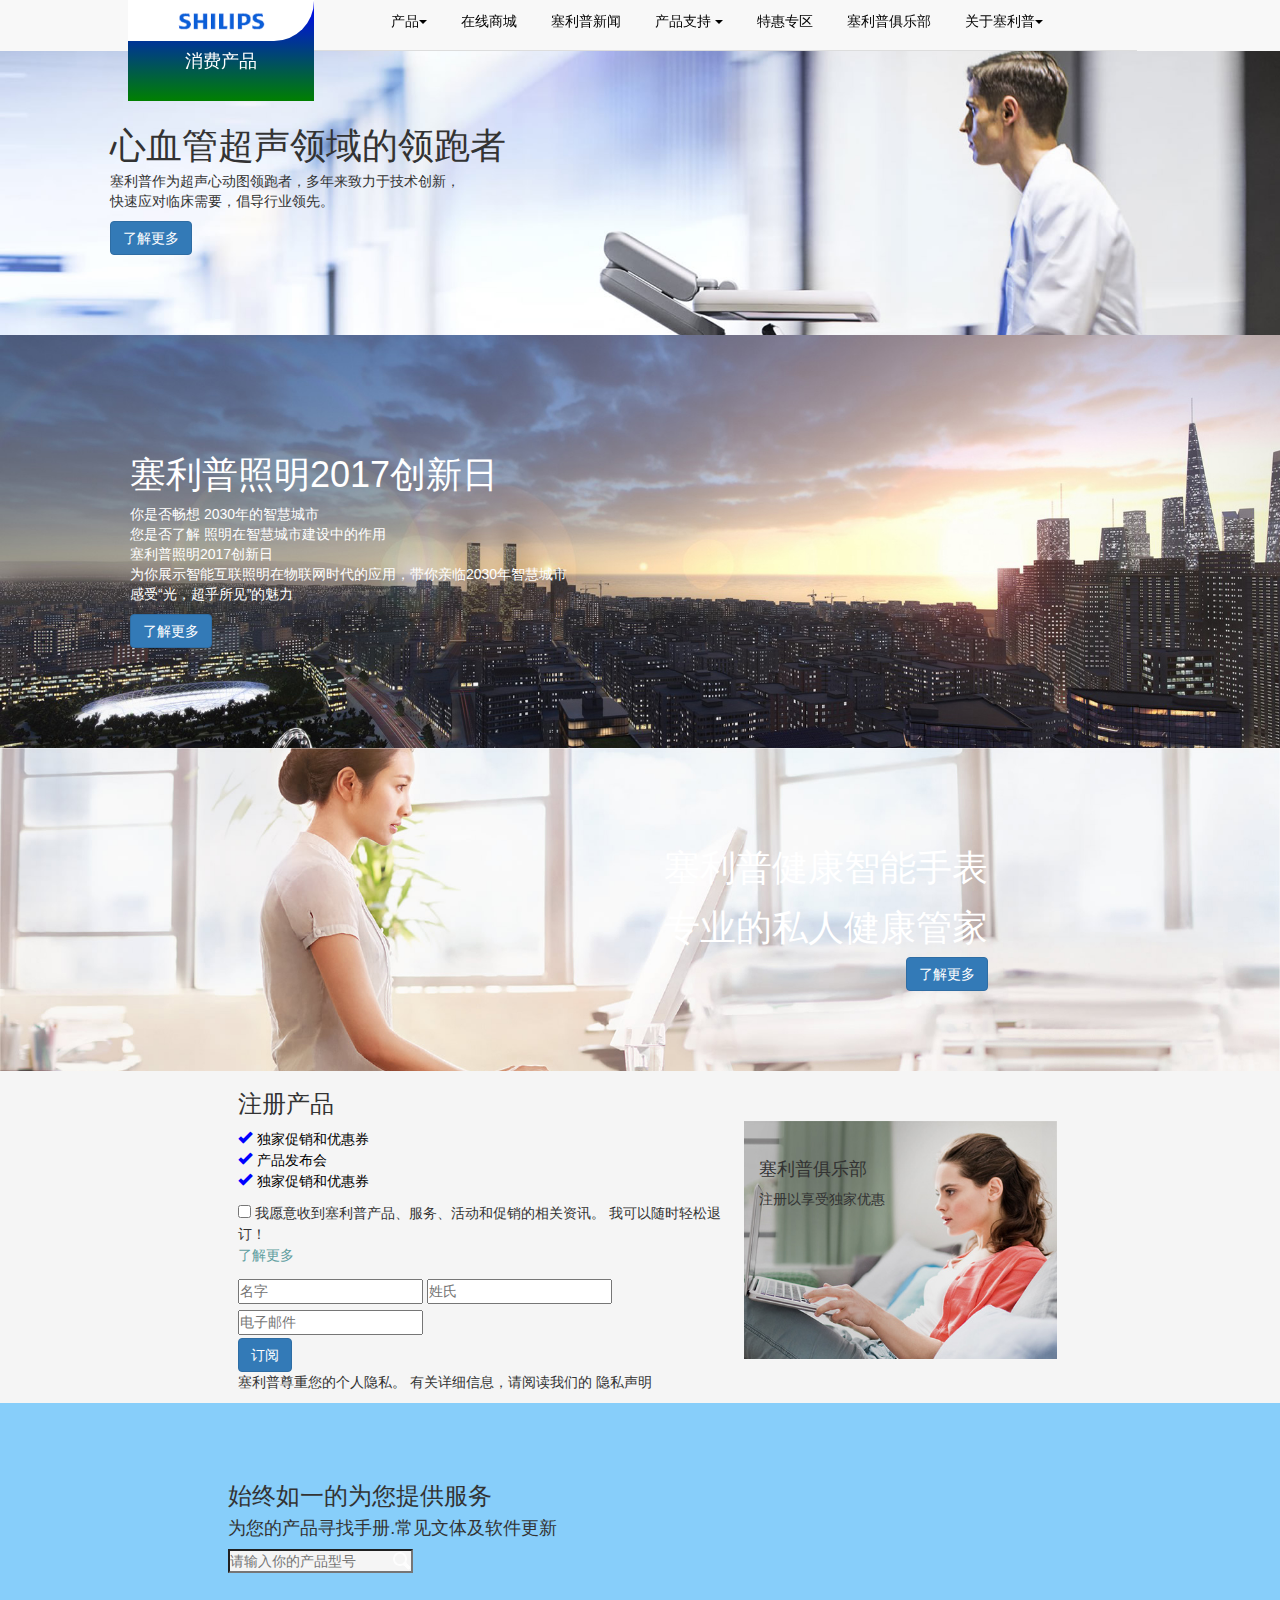
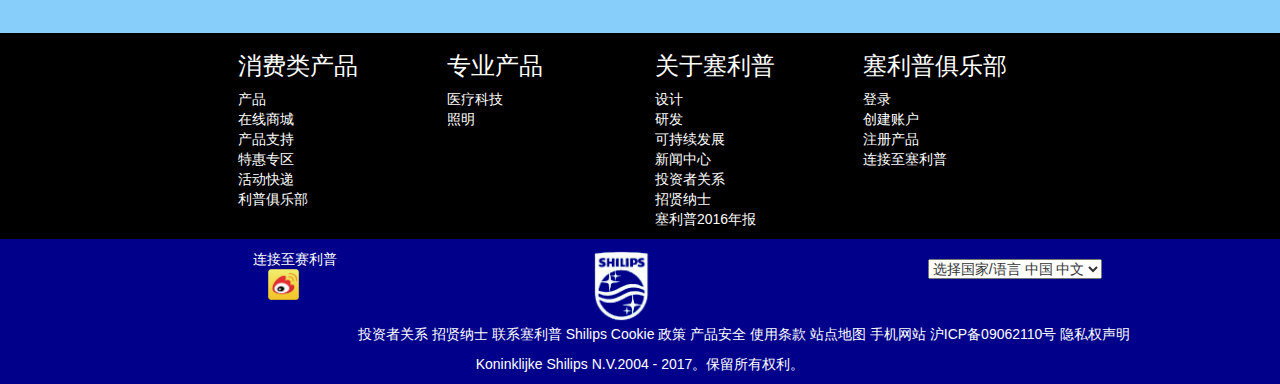
<file: index.html>
<!DOCTYPE html>
<html>
	<head>
		<meta charset="utf-8" />
		<title>塞立普</title>
		<link rel="stylesheet" type="text/css" href="bootstarp/css/bootstrap.css"/>
		<script src="js/jquery-3.3.1.min.js" type="text/javascript" charset="utf-8"></script>
		<script src="bootstarp/js/bootstrap.js" type="text/javascript" charset="utf-8"></script>
		<link rel=" icon" href="img/shilips.ico" />
<link rel="stylesheet" href="css/new_file.css" />
	</head>
	<body>
		<div class="container "id="one" >
			<div class="row">
				<div class="col-sm-12" style="margin: 0 ;padding: 0;width:100%;">
					<div class="navbar navbar-default navbar-fixed-top"
						style="width:100%;border: none;background-color: none;">
						<div class="container-fluid "style="width: 80%;">
						<div class="navbar-header">
						<!--自适应标识-->
						<button class="navbar-toggle" data-toggle ="collapse" data-target = "#menu">
						<span class="sr-only"></span>
					    <span class="icon-bar"></span>
						<span class="icon-bar"></span>
						<span class="icon-bar"></span>
						</button>
						<!--logo部分-->
						
						<div class="navbar-brand "id="logo">
							<div class=" hidden-md hidden-lg"id="l2">
								 <img src="img/Philips_brand_logo_all_BR.png"/>
							</div>
						<div class="logos hidden-sm hidden-xs ">
						    <div class="rt">
						    	    <img src="img/Philips_brand_logo_all_BR.png"/>
						    </div>
						    
						 <p class="p"><span>消费产品</span></p>
						 <p class="p1"><a href="new_file.html"style="color: white;">产品</a></p>
						 
						</div>
						
						</div>
					     
						</div>
							
					<!--	以上为标识-->
						<div class=" collapse navbar-collapse"id="menu">
							
							<ul class="nav nav-tabs"style="margin: 0 auto;">
								<li class="dropdown"><a href="#" class="btn" data-toggle = "dropdown">产品<span class="caret"></span></a>
									
								<ul class="dropdown-menu pull-left">
							    <li><a href="#">视听产品</a></li>
								<li><a href="#">个人护理</a></li>
								<li><a href="#">母婴护理</a></li>
								<li><a href="#">厨房及家居</a></li>
								<li><a href="#">照明</a></li>
								<li><a href="#">健康</a></li>
								<li><a href="#">汽车</a></li>
								<li><a href="#">电脑产品、显示器和电话</a></li>
								<li><a href="#">附件</a></li>
								</ul>		
							  </li>
								<li><a href="#">在线商城</a></li>
								<li><a href="#">塞利普新闻</a></li>
								<li class="dropdown"><a href="#" data-toggle = "dropdown" class="btn">产品支持 <span class="caret"></span></a>
						
							<ul class="dropdown-menu pull-left">
							    <li><a href="#">支持主页</a></li>
								<li><a href="#"> 查找产品</a></li>
								<li><a href="#">查找客服中心</a></li>
								<li><a href="#">联系我们</a></li>
								<li><a href="#">购买附件</a></li>
							</ul>			
						</li>
  
								<li><a href="#">特惠专区</a></li>
								<li><a href="#">塞利普俱乐部</a></li>
								
								<li class="dropdown"><a href="#" class="btn" data-toggle = "dropdown">关于塞利普<span class="caret"></span>	 </a>
							     <ul class="dropdown-menu">
							    <li><a href="#">公司概况</a></li>
								<li><a href="#">设计</a></li>
								<li><a href="#">研发</a></li>
								<li><a href="#">可持续发展</a></li>
								<li><a href="#">新闻中心</a></li>
								<li><a href="#">投资者关系</a></li>
								</ul>		
								
							</li>
							</ul>
							
   
							
						</div>
						
					</div>
					
					</div>
					
				</div>
			</div>
		</div>
		
		<div class="container hidden-sm hidden-xs"id="two">
			<div class="row ">
			<div class="col-md-12  ">
				<div class="col-sm-9 text-left ">
				<h1>心血管超声领域的领跑者</h1>
				<p>塞利普作为超声心动图领跑者，多年来致力于技术创新，<br />快速应对临床需要，倡导行业领先。</p>
				<input type="button" class="btn btn-primary"value="了解更多" />
				</div>
				</div>
			</div>
		</div>
		
		<div class="container hidden-lg hidden-md"id="twoo">
			<div class="row ">
			<div class="col-md-12  ">
				<img src="img/ultrasound-l.jpg"/>
				<h3>心血管超声领域的领跑者</h3>
				<p>塞利普作为超声心动图领跑者，多年来致力于技术创新，<br />快速应对临床需要，倡导行业领先。</p>
				<input type="button" class="btn btn-primary"value="了解更多" />
				</div>
				</div>
			</div>
		</div>
		
		
		
		
		
		
		<div class="container hidden-sm hidden-xs"id="three">
			<div class="row">
			<div class="col-md-12">
				<div class="col-sm-9 text-left ">
			
               <h1>  塞利普照明2017创新日</h1>
				<p>你是否畅想 2030年的智慧城市<br />
					您是否了解 照明在智慧城市建设中的作用<br />
					塞利普照明2017创新日<br />
					为你展示智能互联照明在物联网时代的应用，带你亲临2030年智慧城市<br />
					感受“光，超乎所见”的魅力</p>
				<input type="button" class="btn btn-primary"value="了解更多" />
				</div>
				</div>
			</div>
		</div>
		<div class="container hidden-md hidden-lg"id="three2">
			<div class="row">
			<div class="col-md-12">
				<img src="img/li-l.jpg"/>
				<div class="col-sm-9 text-left ">
			
               <h2>  塞利普照明2017创新日</h2>
				<p>你是否畅想 2030年的智慧城市<br />
					您是否了解 照明在智慧城市建设中的作用<br />
					塞利普照明2017创新日<br />
					为你展示智能互联照明在物联网时代的应用，带你亲临2030年智慧城市<br />
					感受“光，超乎所见”的魅力</p>
				<input type="button" class="btn btn-primary"value="了解更多" />
				</div>
				</div>
			</div>
		</div>
		
		
		<div class="container hidden-sm hidden-xs"id="four">
			<div class="row">
			<div class="col-md-12">
				<div class="col-sm-10 text-right ">
			
               <h1> 塞利普健康智能手表</h1>
				<h1>专业的私人健康管家</h1>
				<input type="button" class="btn btn-primary"value="了解更多" />
				</div>
				</div>
			</div>
		</div>
		
		<div class="container hidden-md hidden-lg"id="four1">
			<div class="row">
			<div class="col-md-12">
				<img src="img/philips-watch-left-l.jpg"/>
				<div class="col-sm-10 text-left ">
			
               <h4> 塞利普健康智能手表</h4>
				<h4>专业的私人健康管家</h4>
				<input type="button" class="btn btn-primary"value="了解更多" />
				</div>
				</div>
			</div>
		</div>
		<div class="container hidden-sm hidden-xs"id="five">
			<div class="row">
			<div class="col-md-12">
				<div class="col-sm-2">
					
				</div>
				<div class="col-md-5 col-xs-12 text-left"id="five1">
					<h3>注册产品</h3>
					<ul>
						<li><a href="#"class="glyphicon glyphicon-ok"><span>独家促销和优惠券</span></a></li>
						<li><a href="#"class="glyphicon glyphicon-ok"><span>产品发布会</span></a></li>
						<li><a href="#"class="glyphicon glyphicon-ok"><span>独家促销和优惠券</span></a></li>
					</ul>
					
                    <input type="checkbox" name="" id="" value="" />
                    <span>我愿意收到塞利普产品、服务、活动和促销的相关资讯。 我可以随时轻松退订！ </span>
                   <p ><a href="#"style="color: cadetblue;">了解更多</a></p> 
						<form action="" method="post" id="five2">
							<input type="text"placeholder="名字"/>
							<input type="text"placeholder="姓氏"/><br />
							<input type="email" name="" id="" value=""placeholder="电子邮件" /><br />
							<button class="btn btn-primary">订阅</button>
					</form>
					<p>塞利普尊重您的个人隐私。 有关详细信息，请阅读我们的 隐私声明</p>
				</div>
				<div class="col-md-3 col-sm-12 col-xs-12"id="fif">
					<div class="f">
						<h4>塞利普俱乐部</h4>
				<p>注册以享受独家优惠</p>
					</div>
				
				</div>
				<div class="col-sm-2">
					
				</div>
				</div>
			</div>
		</div>
		
		
		<div class="container hidden-md hidden-lg"id="five2">
			<div class="row">
			<div class="col-md-12">
				<div class="col-sm-2">
					
				</div>
				<div class="col-md-5 col-xs-12 text-left"id="five22">
					<h3>注册产品</h3>
					<ul>
						<li><a href="#"class="glyphicon glyphicon-ok"><span>独家促销和优惠券</span></a></li>
						<li><a href="#"class="glyphicon glyphicon-ok"><span>产品发布会</span></a></li>
						<li><a href="#"class="glyphicon glyphicon-ok"><span>独家促销和优惠券</span></a></li>
					</ul>
					
                    <input type="checkbox" name="" id="" value="" />
                    <span>我愿意收到塞利普产品、服务、活动和促销的相关资讯。 我可以随时轻松退订！ </span>
                   <p ><a href="#"style="color: cadetblue;">了解更多</a></p> 
						<form action="" method="post" id="five222">
							<input type="text"placeholder="名字" class="form-control"/><br />
							<input type="text"placeholder="姓氏" class="form-control"/><br />
							<input type="email" name="" id="" value=""placeholder="电子邮件" class="form-control" /><br />
							<button class="btn btn-primary">订阅</button>
					</form>
					<p>塞利普尊重您的个人隐私。 有关详细信息，请阅读我们的 隐私声明</p>
				</div>
				<div class="col-md-3 col-sm-12 col-xs-12"id="fif">
					<div class="f">
						<h4>塞利普俱乐部</h4>
				<p>注册以享受独家优惠</p>
					</div>
				
				</div>
				<div class="col-sm-2">
					
				</div>
				</div>
			</div>
		</div>
		
		
		<div class="container">
			<div class="row">
				<div class="col-md-12"id="six">
					<div class="col-sm-2">
					
				    </div>
					 <div class="col-md-4 text-left"id="bg">
						<h3>始终如一的为您提供服务</h3>
						<h4>为您的产品寻找手册.常见文体及软件更新</h4>
						<input type="text" name="" id="" value=""placeholder="请输入你的产品型号"/>
					</div>
				   <div class="col-sm-6">
					
				    </div>
				</div>
			</div>
		</div>
		<div class="container"id="seven">
			<div class="row">
				<div class="col-sm-12">
					<div class="col-sm-2">
						
					</div>
					<div class="col-sm-2">
						<h3>消费类产品</h3>
						<ul>
							<li>产品</li>
							<li>在线商城</li>
							<li>产品支持</li>
							<li>特惠专区</li>
							<li>活动快递</li>
							<li>利普俱乐部</li>
						</ul>
					</div>
				

					<div class="col-sm-2">
							<h3>专业产品</h3>
						<ul>
							<li>医疗科技</li>
							<li>照明</li>
							
						</ul>
					</div>
					<div class="col-sm-2">
							<h3>关于塞利普</h3>
						<ul>
							<li>设计</li>
							<li>研发</li>
							<li>可持续发展</li>
							<li>新闻中心</li>
							<li>投资者关系</li>
							<li>招贤纳士</li>
							<li>塞利普2016年报</li>
						</ul>
					</div>
					<div class="col-sm-2">
							<h3>塞利普俱乐部</h3>
						<ul>
						
							<li>登录</li>
							<li>创建账户</li>
							<li>注册产品</li>
							<li>连接至塞利普</li>
						</ul>
					</div>
					<div class="col-sm-2">
						
					</div>
				</div>
			</div>
		</div>
		
		<div class="container hidden-sm hidden-xs"id='eight'>
			<div class="row">
				<div class="col-sm-12">
					
					<div class="col-sm-2">	</div>
					<div class="col-sm-10">
						<div class="row">
							
						
						<div class="col-sm-4"id="eee">
							<a href="#">连接至赛利普</a><br />
							<img src="img/weibo.png"/>
						</div>
							<div class="col-sm-4"id="e">
							<img src="img/footlogo.png"/>
						</div>
							<div class="col-sm-4"id="ee">
							<select name="">
								<option value="">选择国家/语言 中国 中文</option>
								<option value=''>中国 中文</option>
								<option value="">中国 中文</option>
								<option value=" ">中国 中文</option>
							</select>
						</div>
							<div class="col-sm-4">
							
						</div>
						</div>
						
						
					</div>
					<div class="col-sm-2">	</div>
					<div class="booter text-center">
						<p>投资者关系 招贤纳士 联系塞利普 Shilips Cookie 政策 产品安全 使用条款 站点地图 手机网站 沪ICP备09062110号 隐私权声明</p>
						<p>  Koninklijke Shilips N.V.2004 - 2017。保留所有权利。</p>
					</div>
				</div>
			</div>
		</div>
			<div class="container hidden-md hidden-lg"id='eight11'>
			<div class="row">
				<div class="col-sm-12">
					<div class="col-sm-2">	</div>
					<div class="col-sm-10">
						<div class="row">
							<div class="col-sm-4"id="e1">
							<img src="img/footlogo.png"/>
						</div>
						
						<div class="col-sm-4"id="eee1">
							<a href="#">连接至赛利普</a><br />
							<img src="img/weibo.png"/>
						</div>
							
							<div class="col-sm-4"id="ee1">
							<select name="">
								<option value="">选择国家/语言 中国 中文</option>
								<option value=''>中国 中文</option>
								<option value="">中国 中文</option>
								<option value=" ">中国 中文</option>
							</select>
						</div>
							<div class="col-sm-4">
							
						</div>
						</div>
						<div class="booter1">
						<p>投资者关系 招贤纳士 联系塞利普 Shilips Cookie 政策 产品安全 使用条款 站点地图 手机网站 沪ICP备09062110号 隐私权声明</p>
						<p>  Koninklijke Shilips N.V.2004 - 2017。保留所有权利。</p>
						</div>
						
					</div>
					<div class="col-sm-2">	</div>
				</div>
			</div>
		</div>
	</body>
</html>
</file>
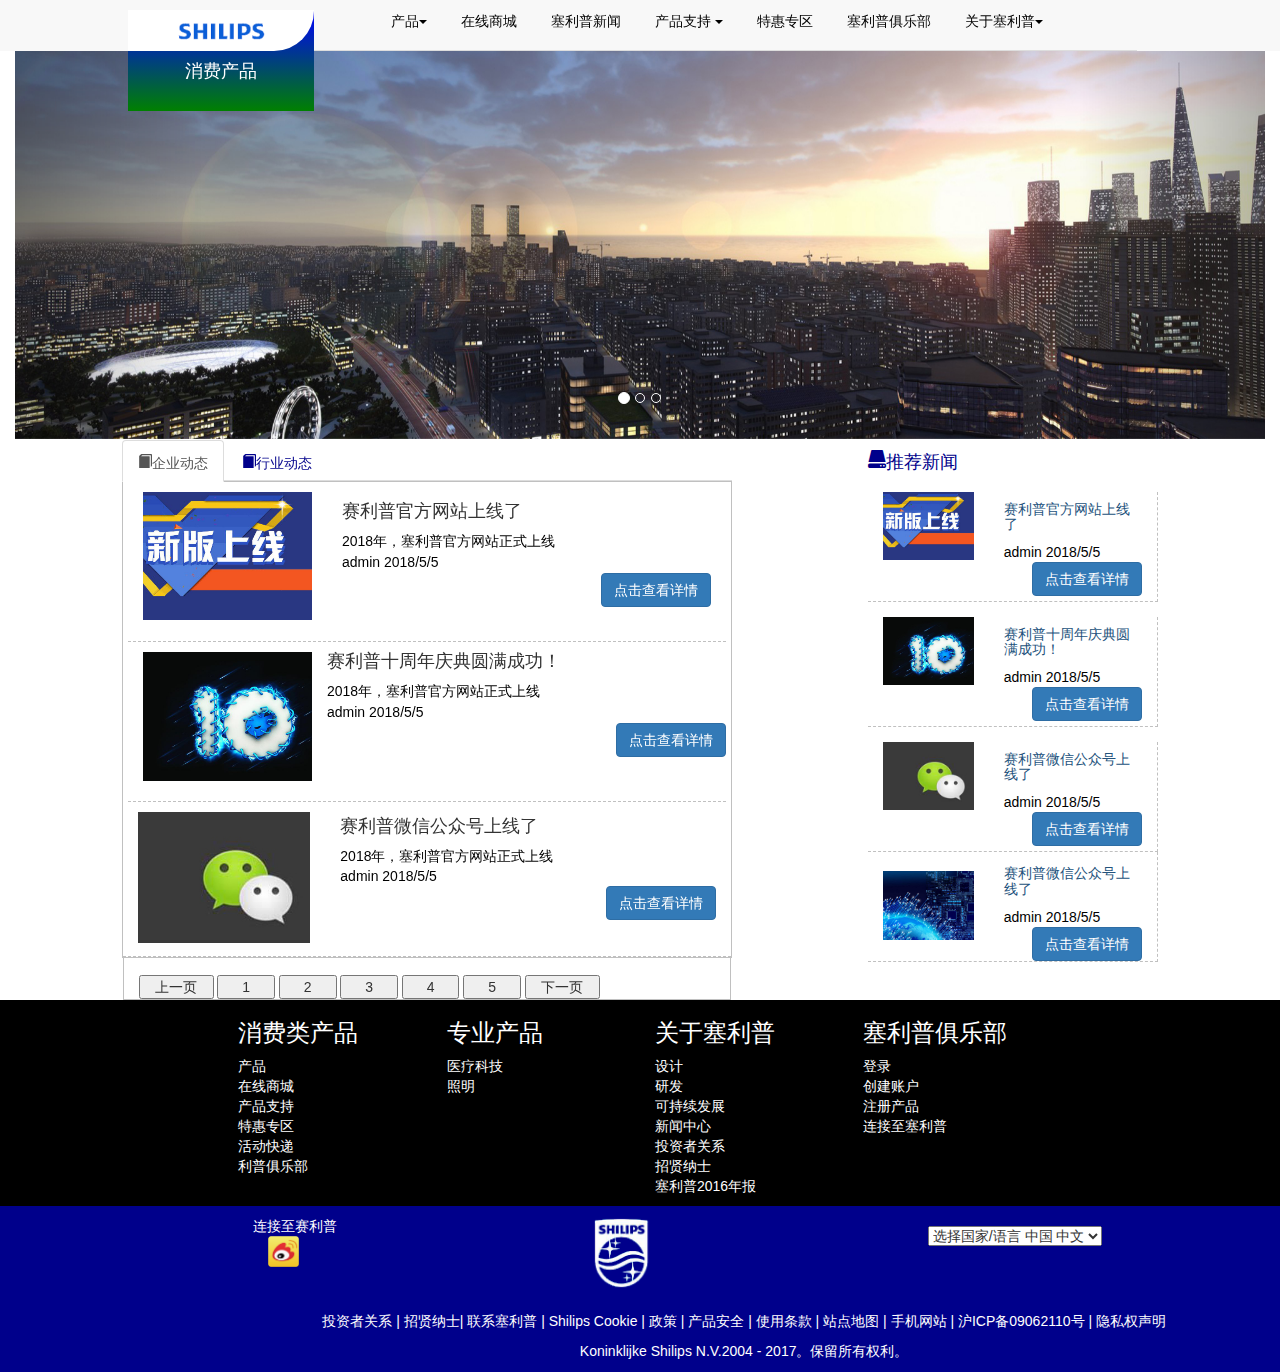
<file: new_file.html>
<!DOCTYPE html>
<html>
	<head>
		<meta charset="UTF-8">
		<meta name="viewport" content="width=device-width,initial-scale=1,minimum-scale=1,maximum-scale=1,user-scalable=no" />
		<link rel="stylesheet" type="text/css" href="bootstarp/css/bootstrap.css"/>
	<link rel="stylesheet" type="text/css" href="css/new_file1.css"/>
		<script src="js/jquery-3.3.1.min.js" type="text/javascript" charset="utf-8"></script>
		<script src="bootstarp/js/bootstrap.js" type="text/javascript" charset="utf-8"></script>
		<title></title>
	</head>
	<body>
     <!--nav-->
		<div class="container "id="one" >
			<div class="row">
				<div class="col-sm-12" style="margin: 0 ;padding: 0;width:100%;">
					<div class="navbar navbar-default navbar-fixed-top"
						style="width:100%;border: none;background-color: none;">
						<div class="container-fluid "style="width: 80%;">
						<div class="navbar-header">
						<!--自适应标识-->
						<button class="navbar-toggle" data-toggle ="collapse" data-target = "#menu">
						<span class="sr-only"></span>
					    <span class="icon-bar"></span>
						<span class="icon-bar"></span>
						<span class="icon-bar"></span>
						</button>
						<!--logo部分-->
						
						<div class="navbar-brand "id="logo">
							<div class=" hidden-md hidden-lg"id="l2">
								 <img src="img/Philips_brand_logo_all_BR.png"/>
							</div>
						<div class="logos hidden-sm hidden-xs ">
						    <div class="rt">
						    	    <img src="img/Philips_brand_logo_all_BR.png"/>
						    </div>
						    
						 <p class="p"><span>消费产品</span></p>
						 <p class="p1"><a href="new_file.html"style="color: white;">产品</a></p>
						 
						</div>
						
						</div>
					     
						</div>
							
					<!--	以上为标识-->
						<div class=" collapse navbar-collapse"id="menu">
							
							<ul class="nav nav-tabs"style="margin: 0 auto;">
								<li class="dropdown"><a href="#" class="btn" data-toggle = "dropdown">产品<span class="caret"></span></a>
									
								<ul class="dropdown-menu pull-left">
							    <li><a href="#">视听产品</a></li>
								<li><a href="#">个人护理</a></li>
								<li><a href="#">母婴护理</a></li>
								<li><a href="#">厨房及家居</a></li>
								<li><a href="#">照明</a></li>
								<li><a href="#">健康</a></li>
								<li><a href="#">汽车</a></li>
								<li><a href="#">电脑产品、显示器和电话</a></li>
								<li><a href="#">附件</a></li>
								</ul>		
							  </li>
								<li><a href="#">在线商城</a></li>
								<li><a href="#">塞利普新闻</a></li>
								<li class="dropdown"><a href="#" data-toggle = "dropdown" class="btn">产品支持 <span class="caret"></span></a>
						
							<ul class="dropdown-menu pull-left">
							    <li><a href="#">支持主页</a></li>
								<li><a href="#"> 查找产品</a></li>
								<li><a href="#">查找客服中心</a></li>
								<li><a href="#">联系我们</a></li>
								<li><a href="#">购买附件</a></li>
							</ul>			
						</li>
  
								<li><a href="#">特惠专区</a></li>
								<li><a href="#">塞利普俱乐部</a></li>
								
								<li class="dropdown"><a href="#" class="btn" data-toggle = "dropdown">关于塞利普<span class="caret"></span>	 </a>
							     <ul class="dropdown-menu">
							    <li><a href="#">公司概况</a></li>
								<li><a href="#">设计</a></li>
								<li><a href="#">研发</a></li>
								<li><a href="#">可持续发展</a></li>
								<li><a href="#">新闻中心</a></li>
								<li><a href="#">投资者关系</a></li>
								</ul>		
								
							</li>
							</ul>
							
   
							
						</div>
						
					</div>
					
					</div>
					
				</div>
			</div>
		</div>
		
		
	<!--banner	-->
		
		<div class="container"id="two">
			<div class="row">
				<div class=" col-md-12  col-sm-12">
					<div class="carousel slide"id="car">
						<ol class="carousel-indicators">
							<li class="active" data-target = "#car" data-slide-to='0'></li>
							<li data-target = "#car" data-slide-to='1'></li>
							<li data-target = "#car" data-slide-to='2'></li>
						</ol>
						<!--轮播项目-->
		          	<div class="carousel-inner">
		          	<!--	图片-->
		          		<div class="item active">
		          			<img src="img/li-l.jpg"/>
		          		</div>
		          		
		          <div class="item">
		          			<img src="img/fliped_MyPhilips_Onehome_banner2000x700.jpg" alt=""/>
		          			
		          		</div>
		          		
		          	<div class="item">
		          	<img src="img/li-l.jpg"/>
		          	</div>
		          		      <!--导航-->
		          		<a href="#car" class="carousel-control left"  data-slide = "prev">&lsaquo;</a>
		          		<a href="#car" class="carousel-control right" data-slide = "next">&rsaquo;</a>
		              </div>                       
					</div>
					
				</div>
			</div>
		</div>
		
		
		<div class="container">
			<div class="row">
			<div class="col-md-1 hidden-xs hidden-sm"></div>
				<div class="col-md-6 col-xs-12 col-sm-12">
					<ul class="nav nav-tabs">
						<li class="active"><a href="#a"data-toggle = "tab" class="glyphicon glyphicon-book">企业动态</a></li>
						<li><a href="#"data-toggle = "tab" class="glyphicon glyphicon-book"style="color: #00008B;">行业动态</a></li>
					</ul>
					<div class="tab-content">
					<div class="tab-pane active in" id="a">
						
						<div class="aa">
							
						<div class="a1">
							<div class="col-md-4 col-sm-4 col-xs-4"id="b">
								<img src="img/news_2.jpg" />
							</div>
							<div class="col-md-8 col-sm-8 col-xs-8">
								<ul >
								<li><h4>赛利普官方网站上线了</h4></li>
								<li><a href="#">2018年，塞利普官方网站正式上线</a></li>
								<li><a href="#">admin 2018/5/5</a></li>
								<li class="text-right"><button class="btn btn-primary text-right">点击查看详情</button></li>
							</ul>
							</div>
							
						</div>
						<div class="a2">
							<div class="col-md-4 col-sm-4 col-xs-4"id="b">
								<img src="img/news_3.jpg" />
							</div>
							<divclass="col-md-8 col-sm-8 col-xs-8">
								<ul >
								<li><h4>赛利普十周年庆典圆满成功！</h4></li>
								<li><a href="#">2018年，塞利普官方网站正式上线</a></li>
								<li><a href="#">admin 2018/5/5</a></li>
								<li class="text-right"><button class="btn btn-primary text-right">点击查看详情</button></li>
							</ul>
							</div>
							
						</div>
						<div class="a3">
							<div class="col-md-4 col-sm-4 col-xs-4"id="b">
								<img src="img/news_4.jpg"/>
							</div>
							<div class="col-md-8 col-sm-8 col-xs-8">
								<ul>
								<li><h4>赛利普微信公众号上线了</h4></li>
								<li><a href="#">2018年，塞利普官方网站正式上线</a></li>
								<li><a href="#">admin 2018/5/5</a></li>
								<li class="text-right"><button class="btn btn-primary ">点击查看详情</button></li>
							</ul>
							</div>
							
						</div>
						<div class="a4 col-md-12  col-sm-12 col-xs-12">
							<input type="button"value="上一页"style="width: 13%;" />
							<input type="button"value="1" />
							<input type="button"value="2" />
							<input type="button"value="3" />
							<input type="button"value="4" />
							<input type="button"value="5" />
							<input type="button"value="下一页" style="width: 13%;"/>
						</div>
						
					</div>
					</div>
				
				</div>
				
		
			
			
			
			<div class="col-md-1 hidden-xs hidden-sm"></div>
			<div class="col-md-3 hidden-sm hidden-xs">
					<h4 class="glyphicon glyphicon-hdd"style="color: #00008B;">推荐新闻</h4>
					<div class="aa1">
						
						<div class="a11">
							<img src="img/news_2.jpg" class="col-md-5"/>
							<ul class="col-md-7">
								<li><h5>赛利普官方网站上线了</h5></li>
						
								<li><a href="#">admin 2018/5/5</a></li>
								<li class="text-right"><button class="btn btn-primary text-right">点击查看详情</button></li>
							</ul>
						</div>
						<div class="a22">
							<img src="img/news_3.jpg" class="col-md-5"/>
							<ul class="col-md-7">
								<li><h5>赛利普十周年庆典圆满成功！</h5></li>
							
								<li><a href="#">admin 2018/5/5</a></li>
								<li class="text-right"><button class="btn btn-primary text-right">点击查看详情</button></li>
							</ul>
						</div>
						<div class="a33">
							<img src="img/news_4.jpg" class="col-md-5"/>
							<ul class="col-md-7">
								<li><h5>赛利普微信公众号上线了</h5></li>
								
								<li><a href="#">admin 2018/5/5</a></li>
								<li class="text-right"><button class="btn btn-primary ">点击查看详情</button></li>
							</ul>
						</div>
						<div class="a44">
							<img src="img/news_1.jpg" class="col-md-5"/>
							<ul class="col-md-7">
								<li><h5>赛利普微信公众号上线了</h5></li>
								
								<li><a href="#">admin 2018/5/5</a></li>
								<li class="text-right"><button class="btn btn-primary ">点击查看详情</button></li>
							</ul>
						</div>
						
						</div>
				
			</div>
			</div>
		</div>
		
		
		
		
	<!--footer-->	
		<div class="container"id="seven">
			<div class="row">
				<div class="col-sm-12">
					<div class="col-sm-2">
						
					</div>
					<div class="col-sm-2">
						<h3>消费类产品</h3>
						<ul>
							<li>产品</li>
							<li>在线商城</li>
							<li>产品支持</li>
							<li>特惠专区</li>
							<li>活动快递</li>
							<li>利普俱乐部</li>
						</ul>
					</div>
				

					<div class="col-sm-2">
							<h3>专业产品</h3>
						<ul>
							<li>医疗科技</li>
							<li>照明</li>
							
						</ul>
					</div>
					<div class="col-sm-2">
							<h3>关于塞利普</h3>
						<ul>
							<li>设计</li>
							<li>研发</li>
							<li>可持续发展</li>
							<li>新闻中心</li>
							<li>投资者关系</li>
							<li>招贤纳士</li>
							<li>塞利普2016年报</li>
						</ul>
					</div>
					<div class="col-sm-2">
							<h3>塞利普俱乐部</h3>
						<ul>
						
							<li>登录</li>
							<li>创建账户</li>
							<li>注册产品</li>
							<li>连接至塞利普</li>
						</ul>
					</div>
					<div class="col-sm-2">
						
					</div>
				</div>
			</div>
		</div>
		
		<div class="container hidden-sm hidden-xs"id='eight'>
			<div class="row">
				<div class="col-sm-12">
					<div class="col-sm-2">	</div>
					<div class="col-sm-10">
						<div class="row">
							
						
						<div class="col-sm-4"id="eee">
							<a href="#">连接至赛利普</a><br />
							<img src="img/weibo.png"/>
						</div>
							<div class="col-sm-4"id="e">
							<img src="img/footlogo.png"/>
						</div>
							<div class="col-sm-4"id="ee">
							<select name="">
								<option value="">选择国家/语言 中国 中文</option>
								<option value=''>中国 中文</option>
								<option value="">中国 中文</option>
								<option value=" ">中国 中文</option>
							</select>
						</div>
							<div class="col-sm-4">
							
						</div>
						</div>
						<div class="booter text-center">
						<p>投资者关系 | 招贤纳士| 联系塞利普 | Shilips Cookie | 政策 | 产品安全 | 使用条款 | 站点地图 | 手机网站 | 沪ICP备09062110号 | 隐私权声明 </p>
						<p>  Koninklijke Shilips N.V.2004 - 2017。保留所有权利。</p>
						</div>
						
					</div>
					<div class="col-sm-2">	</div>
				</div>
			</div>
		</div>
			<div class="container hidden-md hidden-lg"id='eight11'>
			<div class="row">
				<div class="col-sm-12">
					<div class="col-sm-2">	</div>
					<div class="col-sm-10">
						<div class="row">
							<div class="col-sm-4"id="e1">
							<img src="img/footlogo.png"/>
						</div>
						
						<div class="col-sm-4"id="eee1">
							<a href="#">连接至赛利普</a><br />
							<img src="img/weibo.png"/>
						</div>
							
							<div class="col-sm-4"id="ee1">
							<select name="">
								<option value="">选择国家/语言 中国 中文</option>
								<option value=''>中国 中文</option>
								<option value="">中国 中文</option>
								<option value=" ">中国 中文</option>
							</select>
						</div>
							<div class="col-sm-4">
							
						</div>
						</div>
						<div class="booter1">
						<p>投资者关系 招贤纳士 联系塞利普 Shilips Cookie 政策 产品安全 使用条款 站点地图 手机网站 沪ICP备09062110号 隐私权声明</p>
						<p>  Koninklijke Shilips N.V.2004 - 2017。保留所有权利。</p>
						</div>
						
					</div>
					<div class="col-sm-2">	</div>
				</div>
			</div>
		</div>
		
		
		
		
		
		
		
		
		
		
		
		
		
		
	</body>
</html>
</file>
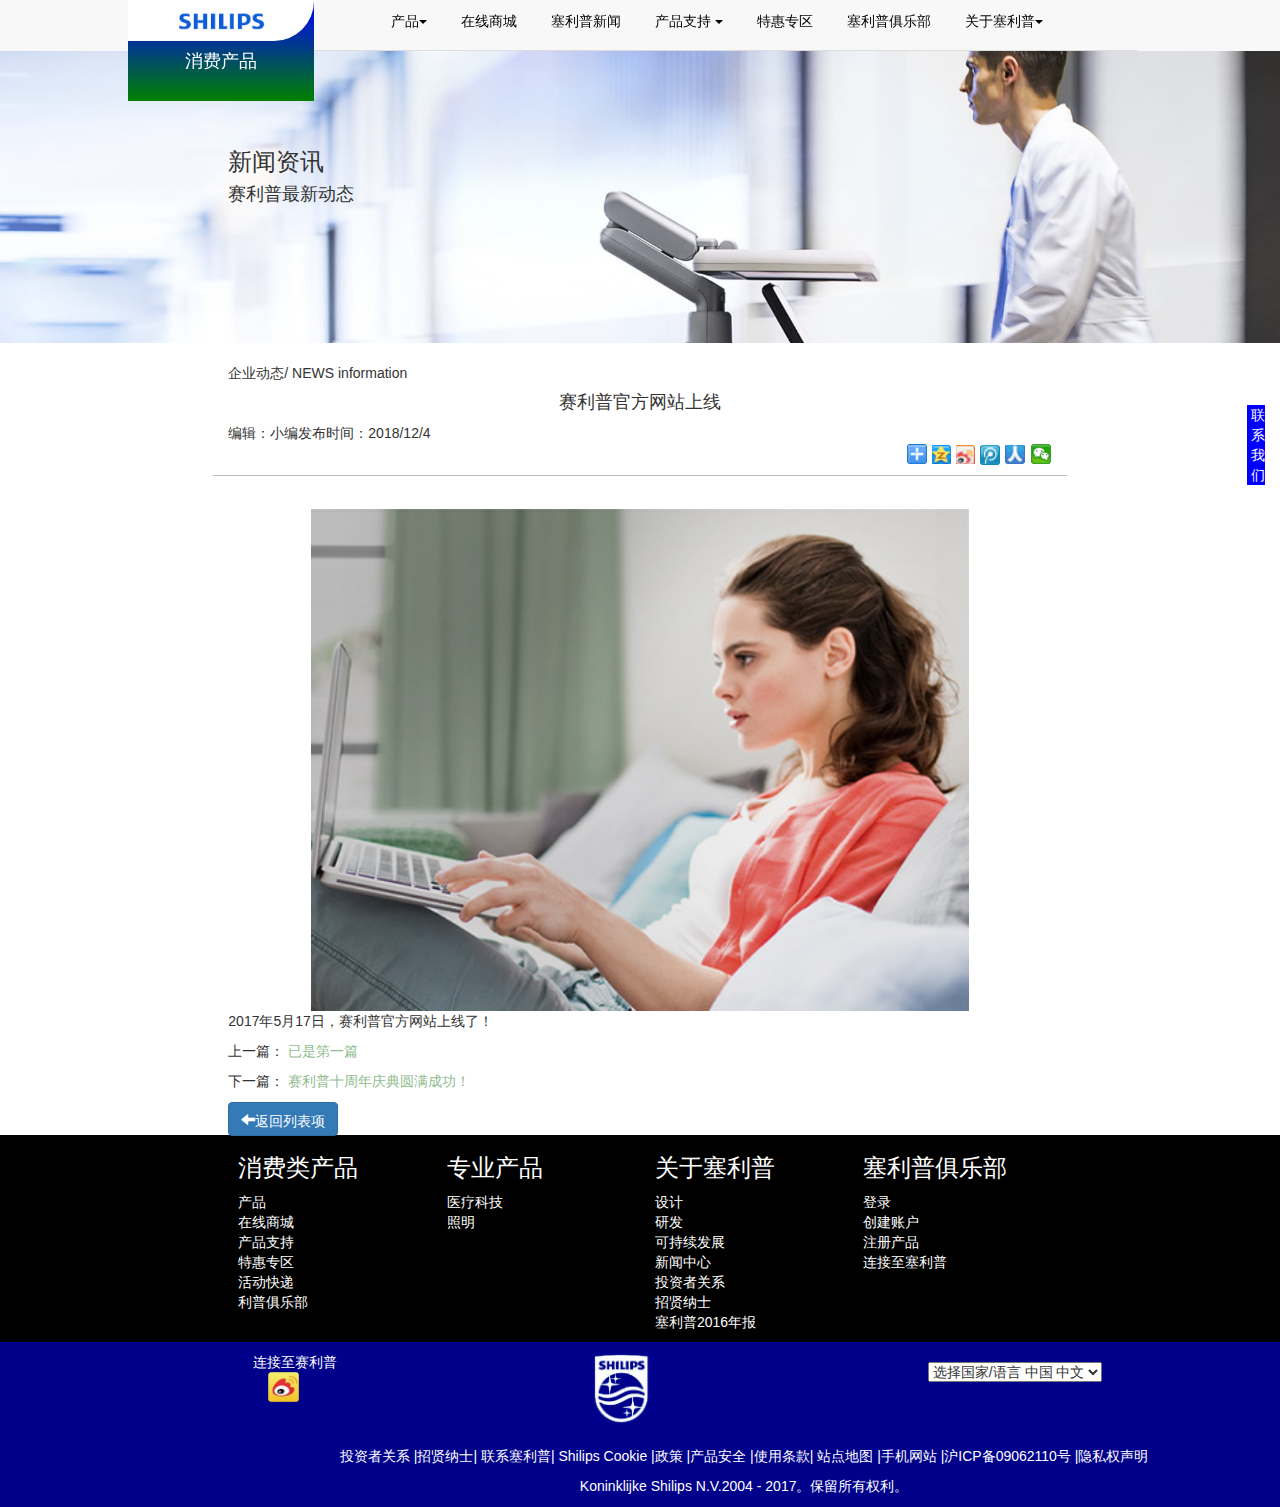
<file: new_file1.html>
<!DOCTYPE html>
<html>
	<head>
		<meta charset="UTF-8">
		<title></title>
		<link rel="stylesheet" type="text/css" href="bootstarp/css/bootstrap.css"/>
		<link rel="stylesheet" type="text/css" href="css/new_file11.css"/>
		<script src="js/jquery-3.3.1.min.js" type="text/javascript" charset="utf-8"></script>
		<script src="bootstarp/js/bootstrap.js" type="text/javascript" charset="utf-8"></script>
	</head>
	<body>
		<div class="container "id="one" style="margin: 0 ;padding: 0;width:100%;">
			<div class="row" style="margin: 0 ;padding: 0;width:100%;">
				<div class="col-sm-12" style="margin: 0 ;padding: 0;width:100%;">
					<div class="navbar navbar-default navbar-fixed-top"
						style="width: 100%;margin: 0 auto;border: none;background-color: none;">
						<div class="container-fluid"style="width: 80%;">
						<div class="navbar-header">
						<!--自适应标识-->
						<button class="navbar-toggle" data-toggle ="collapse" data-target = "#menu">
						<span class="sr-only"></span>
					    <span class="icon-bar"></span>
						<span class="icon-bar"></span>
						<span class="icon-bar"></span>
						</button>
						<!--logo部分-->
						
						<div class="navbar-brand "id="logo">
							<div class=" hidden-md hidden-lg"id="l2">
								 <img src="img/Philips_brand_logo_all_BR.png"/>
							</div>
						<div class="logos hidden-sm hidden-xs ">
						    <div class="rt">
						    	    <img src="img/Philips_brand_logo_all_BR.png"/>
						    </div>
						    
						 <p class="p"><span>消费产品</span></p>
						 <p class="p1">产品</p>
						 
						</div>
						
						</div>
					     
						</div>
							
					<!--	以上为标识-->
						<div class=" collapse navbar-collapse"id="menu">
							
							<ul class="nav nav-tabs">
								<li class="dropdown"><a href="#" class="btn" data-toggle = "dropdown">产品<span class="caret"></span></a>
									
								<ul class="dropdown-menu pull-left">
							    <li><a href="#">视听产品</a></li>
								<li><a href="#">个人护理</a></li>
								<li><a href="#">母婴护理</a></li>
								<li><a href="#">厨房及家居</a></li>
								<li><a href="#">照明</a></li>
								<li><a href="#">健康</a></li>
								<li><a href="#">汽车</a></li>
								<li><a href="#">电脑产品、显示器和电话</a></li>
								<li><a href="#">附件</a></li>
								</ul>		
							  </li>
								<li><a href="#">在线商城</a></li>
								<li><a href="#">塞利普新闻</a></li>
								<li class="dropdown"><a href="#" data-toggle = "dropdown" class="btn">产品支持 <span class="caret"></span></a>
						
							<ul class="dropdown-menu pull-left">
							    <li><a href="#">支持主页</a></li>
								<li><a href="#"> 查找产品</a></li>
								<li><a href="#">查找客服中心</a></li>
								<li><a href="#">联系我们</a></li>
								<li><a href="#">购买附件</a></li>
							</ul>			
						</li>
  
								<li><a href="#">特惠专区</a></li>
								<li><a href="#">塞利普俱乐部</a></li>
								
								<li class="dropdown"><a href="#" class="btn" data-toggle = "dropdown">关于塞利普<span class="caret"></span>	 </a>
							     <ul class="dropdown-menu">
							    <li><a href="#">公司概况</a></li>
								<li><a href="#">设计</a></li>
								<li><a href="#">研发</a></li>
								<li><a href="#">可持续发展</a></li>
								<li><a href="#">新闻中心</a></li>
								<li><a href="#">投资者关系</a></li>
								</ul>		
								
							</li>
							</ul>
							
   
							
						</div>
						
					</div>
					
					</div>
					
				</div>
			</div>
		</div>
		<div class="container"id="banner">
			<div class="row">
				<div class="col-lg-2 col-md-2 hidden-sm hidden-xs">
					
				</div>
				<div class="col-lg-6 col-md-6 col-sm-12 col-xs-12 text-left">
					<h3>新闻资讯</h3>
					<h4>赛利普最新动态</h4>
				</div>
				<div class="col-lg-4 col-md-4 hidden-sm hidden-xs">
					
				</div>
			</div>
		</div>
		
		<div class="container"id="center">
			<div class="row">
				<div class="col-lg-2 col-md-2 hidden-sm hidden-xs">
					
				</div>
				<div class="col-lg-8 col-md-8 col-xs-12 col-sm-12"id="bbbb">
					<p>企业动态/ NEWS information</p>
					<h4 class="text-center"> 赛利普官方网站上线</h4>
					<span>编辑：小编发布时间：2018/12/4</span>
					<div class="text-right"id="tu">
						<ul>
						<li><img src="img/QQ截图20181203174117.png" alt="" /></li>
						<li><img src="img/QQ截图20181203174130.png" alt="" /></li>
						<li><img src="img/QQ截图20181203174140.png" alt="" /></li>
						<li><img src="img/QQ截图20181203174150.png" alt="" /></li>
						<li><img src="img/QQ截图20181203174200.png" alt="" /></li>
						<li><img src="img/QQ截图20181203174213.png" alt="" /></li>
					</ul>
					</div>
				</div>
				<div class="col-lg-2 col-md-2 hidden-sm hidden-xs text-right"id="rtg">
					<p>联<br />系<br />我<br />们</p>
					<ul>
						<li><img src="img/weixin.png"/></li>
						<li><img src="img/qq.png" alt="" /></li>
						<li><img src="img/weibo1.png" alt="" /></li>
					</ul>
					
					
				
				</div>
			</div>
		</div>
		
		<div class="container"id="six">
			<div class="row">
				<div class="col-lg-2 col-md-2 hidden-sm hidden-xs">
					
				</div>
				<div class="col-lg-8 col-md-8 col-xs-12 col-sm-12">
					<div class=""align="center">
					<img src="img/LM-MyPhilips-Banner.jpg" /></div>
					<p>2017年5月17日，赛利普官方网站上线了！</p>
					<p>上一篇：
						<a href="#">已是第一篇</a>
					</p>
					<p>下一篇：
						<a href="#">赛利普十周年庆典圆满成功！</a>
					</p>
					<button class="btn btn-primary glyphicon glyphicon-arrow-left">返回列表项</button>
				</div>
				<div class="col-lg-2 col-md-2 hidden-sm hidden-xs">
					
				</div>
			</div>
		</div>
		
		<div class="container"id="seven">
			<div class="row">
				<div class="col-sm-12">
					<div class="col-sm-2">
						
					</div>
					<div class="col-sm-2">
						<h3>消费类产品</h3>
						<ul>
							<li>产品</li>
							<li>在线商城</li>
							<li>产品支持</li>
							<li>特惠专区</li>
							<li>活动快递</li>
							<li>利普俱乐部</li>
						</ul>
					</div>
				

					<div class="col-sm-2">
							<h3>专业产品</h3>
						<ul>
							<li>医疗科技</li>
							<li>照明</li>
							
						</ul>
					</div>
					<div class="col-sm-2">
							<h3>关于塞利普</h3>
						<ul>
							<li>设计</li>
							<li>研发</li>
							<li>可持续发展</li>
							<li>新闻中心</li>
							<li>投资者关系</li>
							<li>招贤纳士</li>
							<li>塞利普2016年报</li>
						</ul>
					</div>
					<div class="col-sm-2">
							<h3>塞利普俱乐部</h3>
						<ul>
						
							<li>登录</li>
							<li>创建账户</li>
							<li>注册产品</li>
							<li>连接至塞利普</li>
						</ul>
					</div>
					<div class="col-sm-2">
						
					</div>
				</div>
			</div>
		</div>
		
		<div class="container hidden-sm hidden-xs"id='eight'>
			<div class="row">
				<div class="col-sm-12">
					<div class="col-sm-2">	</div>
					<div class="col-sm-10">
						<div class="row">
							
						
						<div class="col-sm-4"id="eee">
							<a href="#">连接至赛利普</a><br />
							<img src="img/weibo.png"/>
						</div>
							<div class="col-sm-4"id="e">
							<img src="img/footlogo.png"/>
						</div>
							<div class="col-sm-4"id="ee">
							<select name="">
								<option value="">选择国家/语言 中国 中文</option>
								<option value=''>中国 中文</option>
								<option value="">中国 中文</option>
								<option value=" ">中国 中文</option>
							</select>
						</div>
							<div class="col-sm-4">
							
						</div>
						</div>
						<div class="booter">
						<p>投资者关系 |招贤纳士| 联系塞利普| Shilips Cookie |政策 |产品安全 |使用条款| 站点地图 |手机网站 |沪ICP备09062110号 |隐私权声明</p>
						<p>  Koninklijke Shilips N.V.2004 - 2017。保留所有权利。</p>
						</div>
						
					</div>
					<div class="col-sm-2">	</div>
				</div>
			</div>
		</div>
			<div class="container hidden-md hidden-lg"id='eight11'>
			<div class="row">
				<div class="col-sm-12">
					<div class="col-sm-2">	</div>
					<div class="col-sm-10">
						<div class="row">
							<div class="col-sm-4"id="e1">
							<img src="img/footlogo.png"/>
						</div>
						
						<div class="col-sm-4"id="eee1">
							<a href="#">连接至赛利普</a><br />
							<img src="img/weibo.png"/>
						</div>
							
							<div class="col-sm-4"id="ee1">
							<select name="">
								<option value="">选择国家/语言 中国 中文</option>
								<option value=''>中国 中文</option>
								<option value="">中国 中文</option>
								<option value=" ">中国 中文</option>
							</select>
						</div>
							<div class="col-sm-4">
							
						</div>
						</div>
						<div class="booter1">
						<p>投资者关系 招贤纳士 联系塞利普 Shilips Cookie 政策 产品安全 使用条款 站点地图 手机网站 沪ICP备09062110号 隐私权声明</p>
						<p>  Koninklijke Shilips N.V.2004 - 2017。保留所有权利。</p>
						</div>
						
					</div>
					<div class="col-sm-2">	</div>
				</div>
			</div>
		</div>
	</body>
</html>
</file>
<file: css/new_file.css>
*{padding: 0;margin: 0;}

a{text-decoration: none; 
       color: black;}
li{list-style: none;}
.row{margin: 0;padding: 0;}
.container{padding: 0;
margin: 0;width: 100%;}
.logos img{width:50%;}
#logo{width: 80%;
padding: 0; 
color: white;
text-align: center;}
.logos{background: -webkit-linear-gradient(blue,green);}
.rt{background: white;
border-bottom-right-radius:40px ;
padding: 10px 3px;}
body{background-color: whitesmoke;}
#two{background: url(../img/ultrasound-l.jpg) no-repeat;
background-size: 100%;
text-align: center;
padding: 80px;}
#two h1{margin: 5px 0;}
.p{padding: 10px 0;}
.p span{margin-top: 2px;}
.p1{
	margin: 0;
	padding-top: 10px;
	height: 0;
	overflow: hidden;
	transition: all 2s; 
}
.logos :hover.p1{
	line-height: 2;
	height: 70px;
	padding: 10px 0;
	
}
#one{margin-bottom: 40px;}
#twoo{margin: 10px 0;}
#twoo img{width: 100%;}
#three2{margin: 10px 0;}
#three2 img{width:100%;}
#four1{margin: 10px 0;}
#four1 img{width:100%;}
#five22{background-color: #C0C0C0;margin-bottom: 0;}
#five22 a{color:blue ;}
#five22 li a span{color: black;padding-left: 5px;}

#l2 img{width: 40%;float: left;margin-top: 10px;}
#three{background: url(../img/li-l.jpg) no-repeat;
padding: 100px;background-size: 100%;color: white;}
#four {background: url(../img/philips-watch-left-l.jpg) no-repeat; 
padding: 80px;background-size: 100%;color: white;font-weight: bold;}
#fif{background: url(../img/LM-MyPhilips-Banner.jpg) no-repeat;
background-size: 100%;margin-top:50px;text-align: left;}
.f{padding-bottom: 50%; padding-top: 10%;}
#five{line-height: 1.5em;}
#five1 li a span{color: black;padding-left: 5px;}
#five1 li a{color: blue;text-decoration: none;}
#five2 input{margin: 3px 0;}
#bg input{background: url(../img/zoom.png.jpg) no-repeat right #F5F5F5;}
#six{background-color: lightskyblue;padding: 60px 0;}
#seven{background-color: #000000;color: white;}
#eight{background-color: darkblue;}
#eight img{width: 10%;}
#eight p{color: white;}
#e img{width: 20%;margin-top: 10px;}
.booter {text-align: center;margin-top: 20px;}
#ee{margin-top: 20px;}
#eee{margin-top: 10px;}
#eee a{color: white;}
#eee img{margin-left: 15px;}
#eight11{background-color: darkblue;text-align: center;}
#eight11 img{width: 10%;}
#eight p{color: white;}
#eee1 a{color: white;}
.booter1 p{color: white;}
#eee1{margin-bottom: 5px;}
#ee1{margin: 5px 0;}
</file>
<file: css/new_file1.css>
*{padding: 0;margin: 0;}

a{text-decoration: none; 
       color: black;}
li{list-style: none;}
.row{margin: 0;padding: 0;}
.container{padding: 0;
margin: 0;width: 100%;}

.logos img{width:50%;}
#logo{width: 80%;
padding: 0; 
padding-top: 10px;
z-index: 2;
color: white;
text-align: center;}
.logos{background: -webkit-linear-gradient(blue,green);}
.rt{background: white;

border-bottom-right-radius:40px ;
padding: 10px 3px;}
.p{padding: 10px 0;}
.p span{margin-top: 2px;}
.p1{
	margin: 0;
	padding-top: 10px;
	height: 0;
	overflow: hidden;
	transition: all 2s; 

}
.logos :hover.p1{
	line-height: 2;
	height: 70px;
	padding: 10px 0;
	
}
#l2 img{width: 40%;float: left;margin-top: 10px;}
#one{margin: 0 auto;
z-index: 1;
width: 80%;
border:none;
background: none;}
#b img{width: 100%;}
#two img{width: 100%;}
.aa ul li{line-height: 1.5em;}
.aa{
padding: 5px;}
.a1,.a2,.a3{border-bottom: 1px dashed  #C0C0C0 ;
height: 150px;}
.a1,.a2,.a3 img{margin-top: 5px;}
.a4 input{width: 10%;margin-top: 3%;}
.a4{border: 1px solid #C0C0C0;}
.a11,.a22,.a33,.a44{border-bottom: 1px dashed  #C0C0C0 
;height: 110px;
border-right: 1px dashed  #C0C0C0 ;}
.a11,.a22,.a33,.a44 img{margin-top: 15px;}


.a11,.a22,.a33,.a44 h5{color: #23527C;}
#seven{background-color: #000000;
color: white;}
#eight{background-color: darkblue;}
#eight img{width: 10%;}
#eight p{color: white;}
#e img{width: 20%;
margin-top: 10px;}
.booter {text-align: center;
margin-top: 20px;}
#ee{margin-top: 20px;}
#eee{margin-top: 10px;}
#eee a{color: white;}
#eee img{margin-left: 15px;}
#eight11{background-color: darkblue;
text-align: center;}
#eight11 img{width: 10%;}
#eight p{color: white;}
#eee1 a{color: white;}
.booter1 p{color: white;}
#eee1{margin-bottom: 5px;}
#ee1{margin: 5px 0;}
#a{border: 1px solid #C0C0C0;}
</file>
<file: css/new_file11.css>
*{padding: 0;margin: 0;}

a{text-decoration: none; 
       color: black;}
li{list-style: none;}
.row{margin: 0;padding: 0;}
.container{padding: 0;
margin: 0;width: 100%;}
.logos img{width:50%;}
#logo{width: 80%;
padding: 0; 
color: white;
text-align: center;}
.logos{background: -webkit-linear-gradient(blue,green);}
.rt{background: white;
border-bottom-right-radius:40px ;
padding: 10px 3px;}

.p{padding: 10px 0;}
.p span{margin-top: 2px;}
.p1{
	margin: 0;
	padding-top: 10px;
	height: 0;
	overflow: hidden;
	transition: all 2s; 
}
.logos :hover.p1{
	line-height: 2;
	height: 70px;
	padding: 10px 0;
	
}

#bbbb{border-bottom: 1px solid #C0C0C0;}
#tu li{display: inline-block;}
#banner{background: url(../img/ultrasound-l.jpg) no-repeat ;
background-size: 100%;
padding: 10% 0;}
#center{padding: 20px 0;margin-bottom: 1%;}
#six a{color: darkseagreen;}
#six img{width: 80%;}
#seven{background-color: #000000;color: white;}
#eight{background-color: darkblue;}
#eight img{width: 10%;}
#eight p{color: white;}
#e img{width: 20%;margin-top: 10px;}
.booter {text-align: center;margin-top: 20px;}
#ee{margin-top: 20px;}
#eee{margin-top: 10px;}
#eee a{color: white;}
#eee img{margin-left: 15px;}
#eight11{background-color: darkblue;text-align: center;}
#eight11 img{width: 10%;}
#eight p{color: white;}
#eee1 a{color: white;}
.booter1 p{color: white;}
#eee1{margin-bottom: 5px;}
#ee1{margin: 5px 0;}
#rtg ul li img{width: 30%;display: none;}
#rtg ul{/*position: fixed;right: 0;top: 45%;*/}
#rtg p{background-color: blue;width: 10%;color: white;float: right;}
#rtg {position: fixed;right: 0;top: 45%;}
</file>
